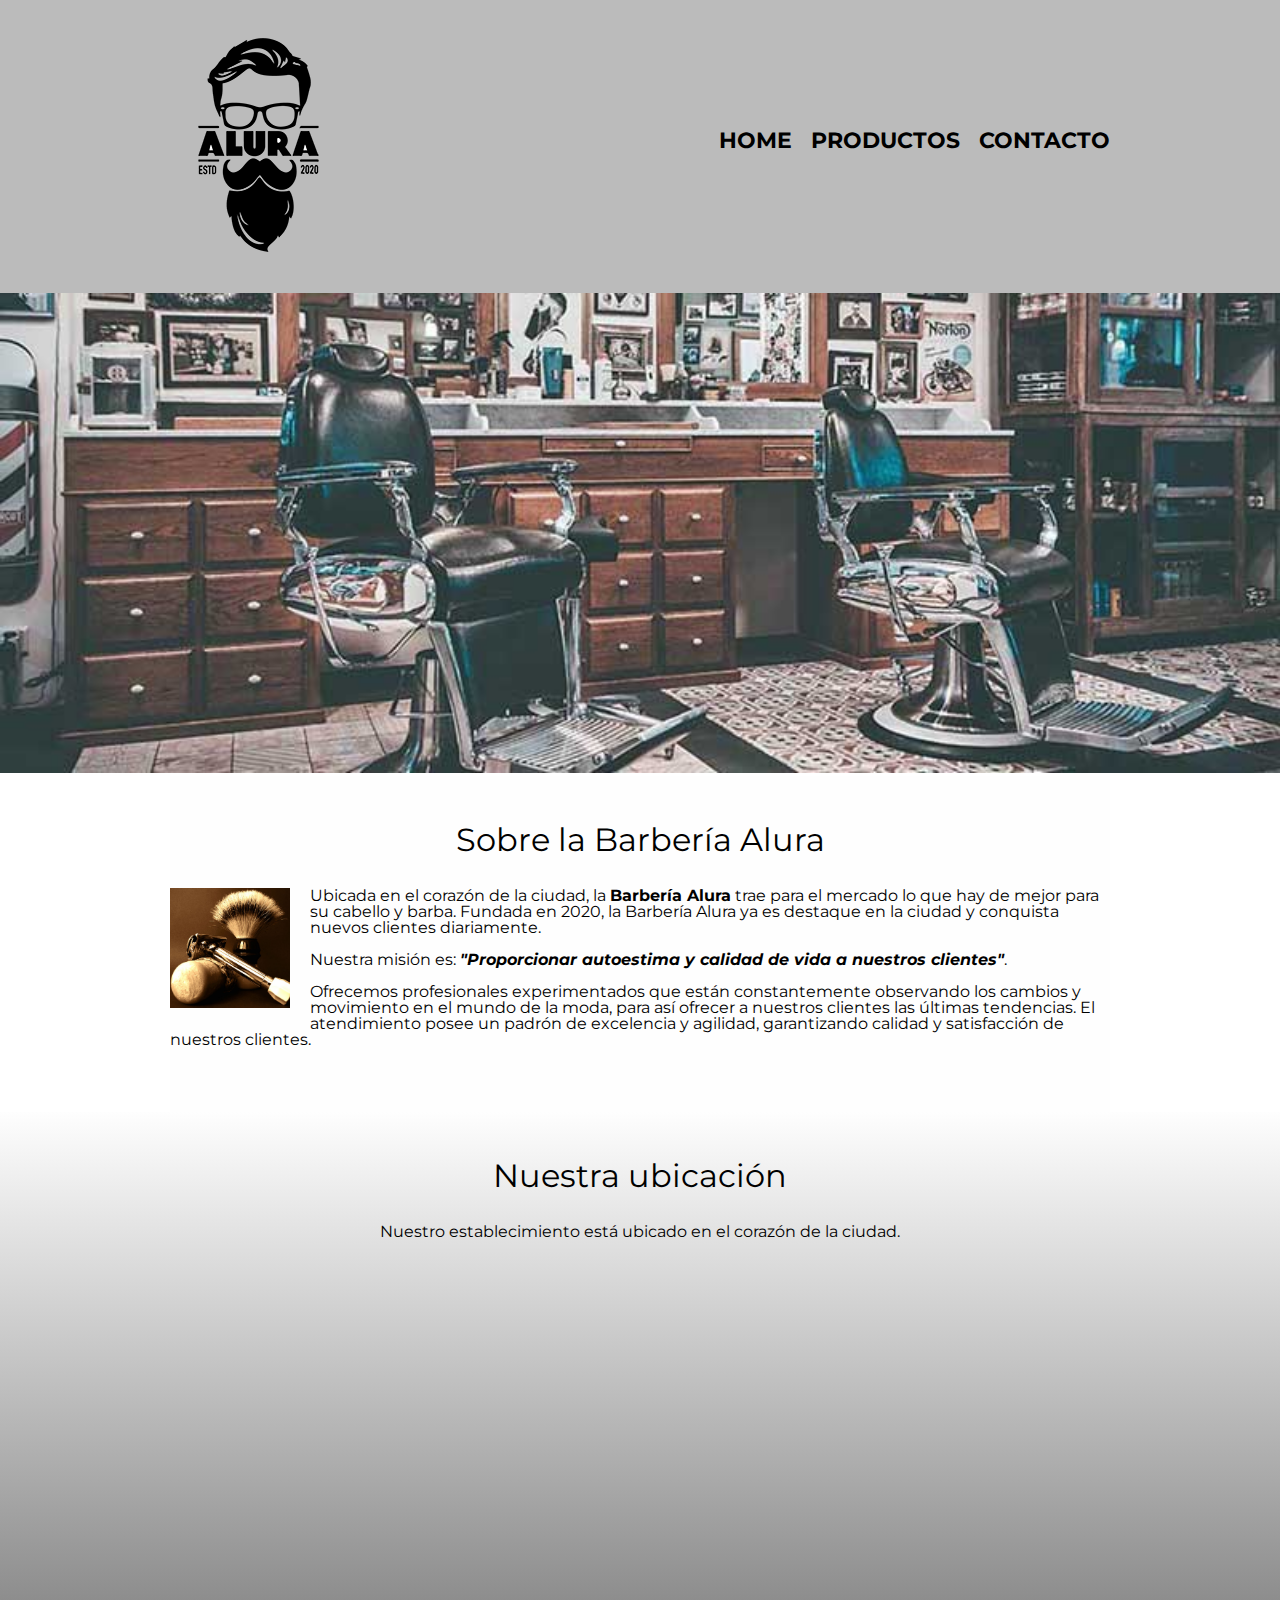
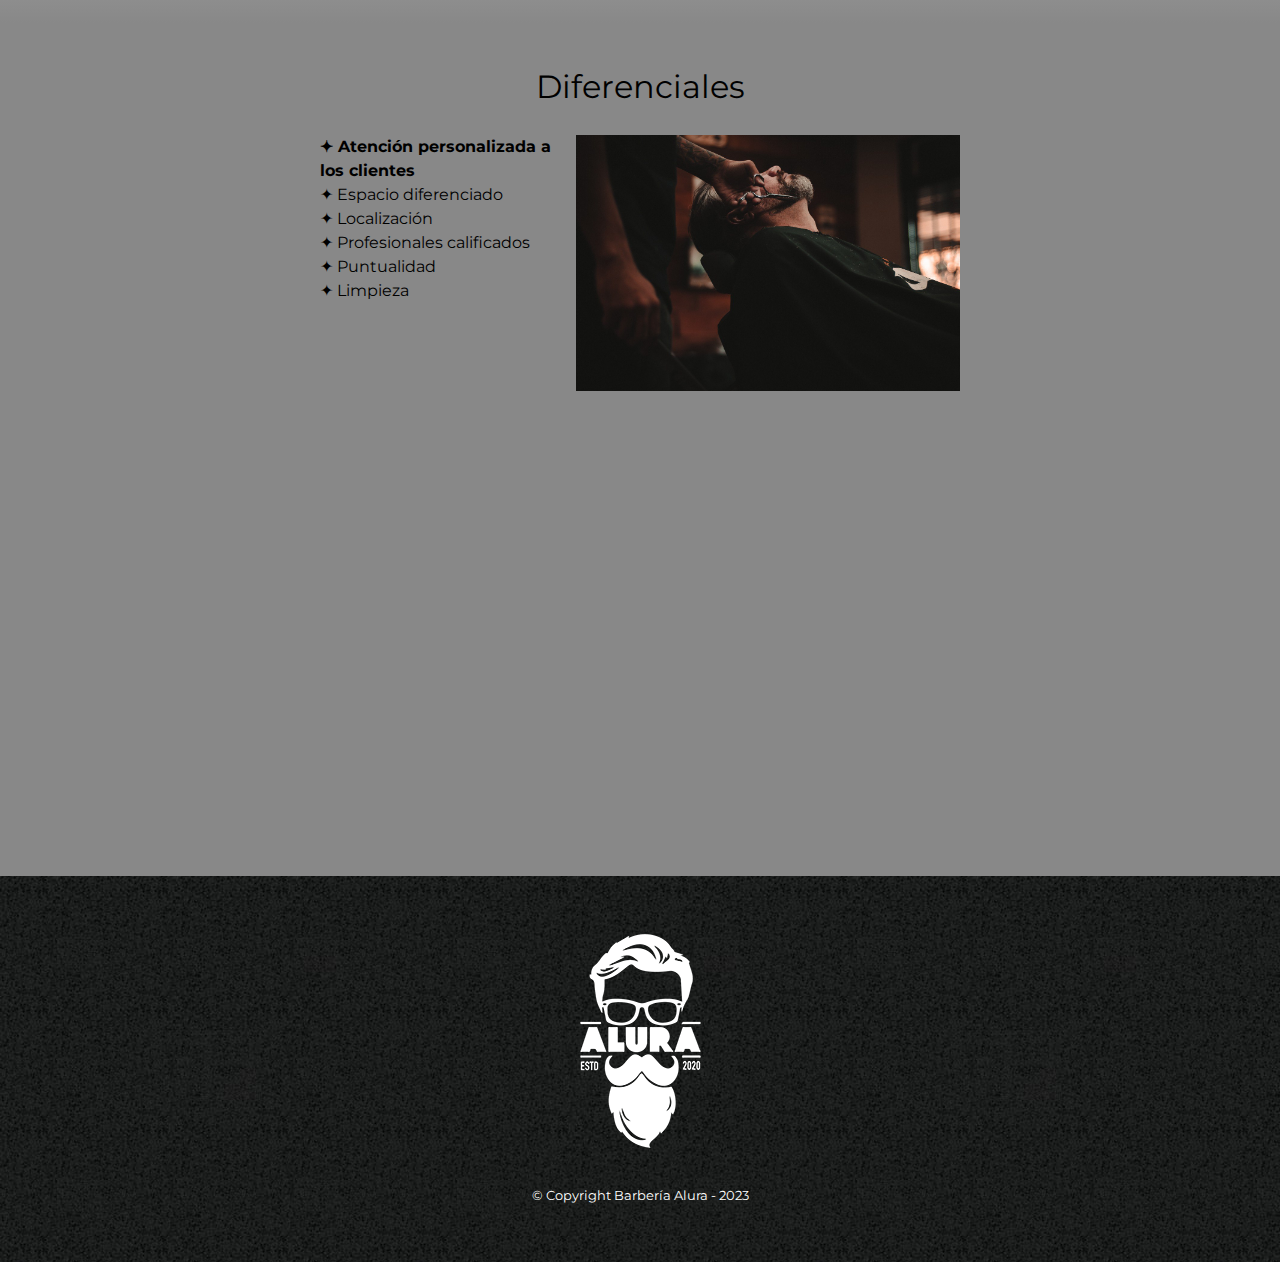
<file: index.html>
<!-- HTML -> Hyper Text Markup Language
tags -> Etiquetas -->
<!DOCTYPE HTML> <!--Pasar información para el navegador sobre cuál versión de HTML se está usando-->

<html lang="es"> <!--Declara todo lo que es del tipo  HTML, 
opción de traducción automática en un sistema operativo con idioma diferente-->
    <head> <!--Como buena práctica de programación se acostumbra estructurar el HTML colocando las informaciones que queremos pasar para el navegador en el head y las etiquetas de contenido en el body-->
        <meta charset="UTF-8"> <!--Diccionario/caracteres especiales y acentuación
        Otr aopción sería: <html lang="es"> 
        ------------------------------------
        Adaptar página a otros dispositivos-->
        <meta name="viewport" content="width=device-width">
        <title>Barbería Alura</title> <!--Título en la pestaña-->
        <link rel="stylesheet" href="reset.css">
        <link rel="stylesheet" href="style.css"> <!--Referenciamos a la carpeta de estilos-->
        <link rel="preconnect" href="https://fonts.googleapis.com">
        <link rel="preconnect" href="https://fonts.gstatic.com" crossorigin>
        <link href="https://fonts.googleapis.com/css2?family=Montserrat:wght@300&display=swap" rel="stylesheet">
    </head>

    <body>
        <header>
            <!--1280px de formato, ocupa el 70% de ese espacio
            auto para que ocupe el espacio en caso de ser una resolución diferente-->
            <div class="caja">
                <!--Para darle importancia al logo se usa h1 en la imagen-->
                <h1><img src="imagenes/logo.png"></h1>
                <!--Panel de navegación-->
                <nav>
                    <ul>
                        <!--<a> Anchor-->
                        <li><a href="index.html">Home</a></li>
                        <li><a href="productos.html">Productos</a></li>
                        <li><a href="contacto.html">Contacto</a></li>
                    </ul>
                </nav>
            </div>
        </header>

        <!--Usar id cuando se quieren alterar comportamientos.
        Usar class cuando se quieren alterar estilos.-->
        <img class="banner" src="banner/banner.jpg">

        <main>
            <section class="principal">
                <h2 class="titulo-principal">Sobre la Barbería Alura</h2>
    
                <img class="utensilios" src="imagenes/utensilios.jpg" alt="Utensilios de un barbero">

                <p>Ubicada en el corazón de la ciudad, la <strong>Barbería Alura</strong> trae para el mercado lo que hay de mejor para su cabello y barba. Fundada en 2020, la Barbería Alura ya es destaque en la ciudad y conquista nuevos clientes diariamente.</p>
        
                <p id="mision">Nuestra misión es: <em><strong>"Proporcionar autoestima y calidad de vida a nuestros clientes"</strong></em>.</p>
        
                <p>Ofrecemos profesionales experimentados que están constantemente observando los cambios y movimiento en el mundo de la moda, para así ofrecer a nuestros clientes las últimas tendencias. El atendimiento posee un padrón de excelencia y agilidad, garantizando calidad y satisfacción de nuestros clientes.</p>
            </section>

            <section class="mapa">
                <h3 class="titulo-principal">Nuestra ubicación</h3>
                <p>Nuestro establecimiento está ubicado en el corazón de la ciudad.</p>
                <!--Elementos gráficos o de video-->
                <div class="mapa-contenido">
                    <iframe src="https://www.google.com/maps/embed?pb=!1m18!1m12!1m3!1d14625.633579873502!2d-46.64339287686949!3d-23.589682090036707!2m3!1f0!2f0!3f0!3m2!1i1024!2i768!4f13.1!3m3!1m2!1s0x94ce5bd9bb943bf5%3A0x6f642995c970f0fe!2scaelum%20alura!5e0!3m2!1ses!2smx!4v1674526591664!5m2!1ses!2smx" width="100%" height="300" style="border:0;" allowfullscreen="" loading="lazy" referrerpolicy="no-referrer-when-downgrade"></iframe>
                </div>
            </section>
    
            <section class="diferenciales">
                <h3 class="titulo-principal">Diferenciales</h3>
            <!--Para referenciar una clase en "style.css" se usa un punto-->
                <div class="contenido-diferenciales">
                    <ul class="lista-diferenciales">
                        <li class="items">Atención personalizada a los clientes</li>
                        <li class="items">Espacio diferenciado</li>
                        <li class="items">Localización</li>
                        <li class="items">Profesionales calificados</li>
                        <li class="items">Puntualidad</li>
                        <li class="items">Limpieza</li>
                    </ul><img src="diferenciales/diferenciales.jpg" class="imagen-diferenciales">
                </div>
                <div class="video">
                    <iframe width="100%" height="315" src="https://www.youtube.com/embed/wcVVXUV0YUY" title="YouTube video player" frameborder="0" allow="accelerometer; autoplay; clipboard-write; encrypted-media; gyroscope; picture-in-picture; web-share" allowfullscreen></iframe>
                </div>
            </section>
        </main>
        <footer>
            <img src="imagenes/logo-blanco.png">
            <p class="copyright">&copy Copyright Barbería Alura - 2023</p>
        </footer>
    </body>
</html>
</file>
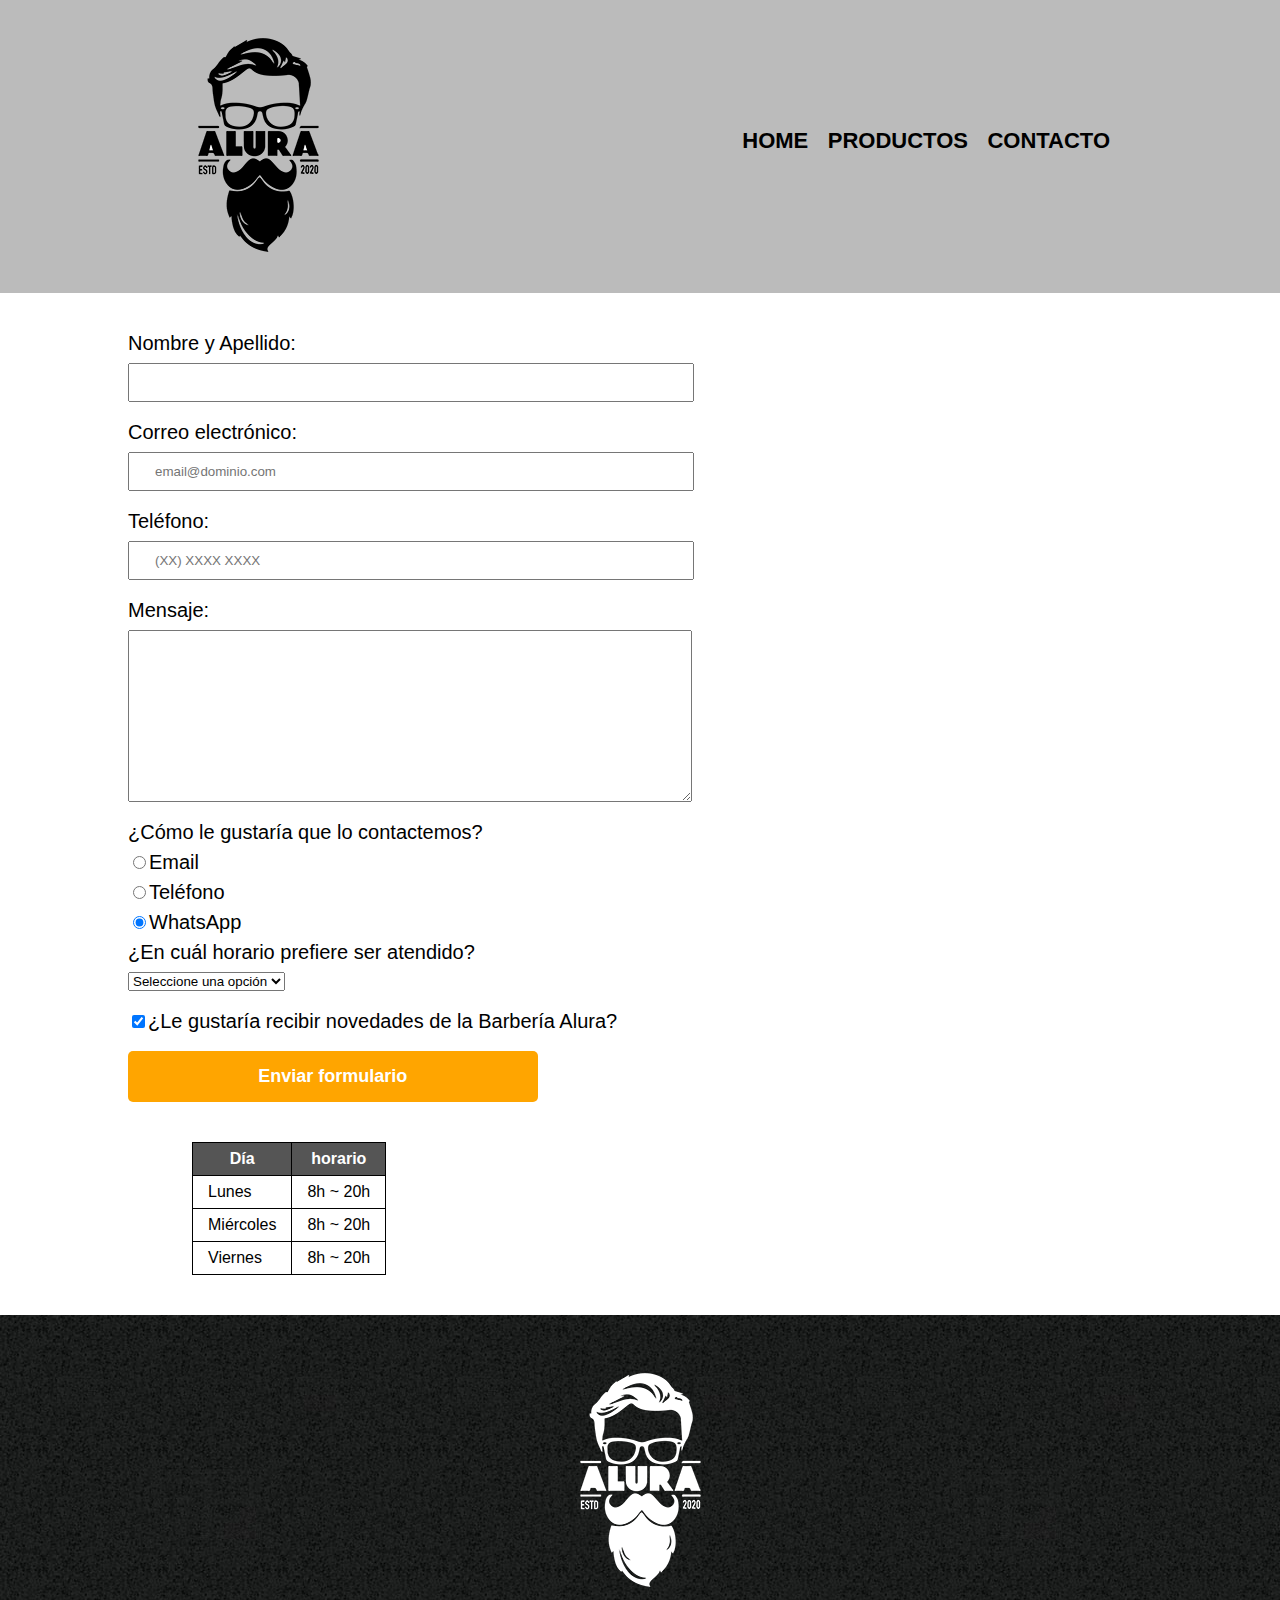
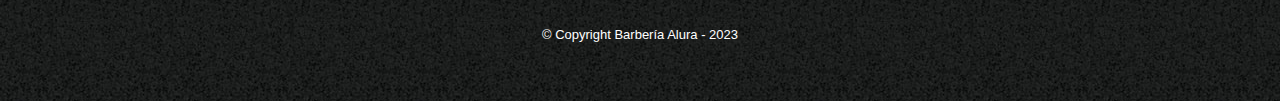
<file: contacto.html>
<!DOCTYPE html>

<html>
    <head>
        <meta charset="UTF-8">
        <title>Contacto - Barbería Alura</title>
        <link rel="stylesheet" href="reset.css">
        <link rel="stylesheet" href="style.css">
    </head>
    <body>
        <header>
            <!--1280px de formato, ocupa el 70% de ese espacio
            auto para que ocupe el espacio en caso de ser una resolución diferente-->
            <div class="caja">
                <!--Para darle importancia al logo se usa h1 en la imagen-->
                <h1><img src="imagenes/logo.png" alt="Logo de la Barbería Alura"></h1>
                <!--Por si no carga la imagen se usa alt-->
                <!--Panel de navegación-->
                <nav>
                    <ul>
                        <!--<a> Anchor-->
                        <li><a href="index.html">Home</a></li>
                        <li><a href="productos.html">Productos</a></li>
                        <li><a href="contacto.html">Contacto</a></li>
                    </ul>
                </nav>
            </div>
        </header>
        <main class="formulario">
            <!--Formulario-->
            <form>
                <label for="nombreapellido">Nombre y Apellido:</label>
                <input type="text" id = "nombreapellido" class="input-padron" required>

                <label for="correoelectronico">Correo electrónico:</label>
                <input type="email" id="correoelectronico" class="input-padron" required placeholder="email@dominio.com">

                <label for="telefono">Teléfono:</label>
                <input type="tel" id="telefono" class="input-padron" required placeholder="(XX) XXXX XXXX">

                <label for="mensaje">Mensaje:</label>
                <textarea cols="70" rows="10" id="mensaje" class="input-padron" required></textarea>

                <fieldset> <!--Hacen referencia a la misma cosa/evento/información.
                Además, no usa la etiqueta <p>-->
                    <legend>¿Cómo le gustaría que lo contactemos?</legend>

                    <!--La propiedad name solo se puede “completar” una vez, es por eso que, cuando seleccionamos uno de los ítems, 
                        se anula el otro, manteniendo solamente uno seleccionado.-->
                    <label for="radio-email"><input type="radio" name="contacto" value="email" id="radio-email">Email</label>

                    <label for="radio-telefono"><input type="radio" name="contacto" value="telefono" id="radio-telefono">Teléfono</label>

                    <label for="radio-whatsapp"><input type="radio" name="contacto" value="whatsapp" id="radio-whatsapp" checked>WhatsApp</label>
                </fieldset>

                <fieldset>
                    <legend>¿En cuál horario prefiere ser atendido?</legend>
                    <select>
                        <option selected disabled>Seleccione una opción</option>
                        <option>Mañana</option>
                        <option>Tarde</option>
                        <option>Noche</option>
                    </select>
                </fieldset>

                <label class="checkbox"><input type="checkbox" checked>¿Le gustaría recibir novedades de la Barbería Alura?</label>

                <input type="submit" value="Enviar formulario" class="enviar">
            </form>

            <table>
                <thead>
                    <tr><!--Lineas-->
                        <th>Día</th> <!--Columnas-->
                        <th>horario</th>
                    </tr>
                </thead>
                <tbody>
                    <tr>
                        <td>Lunes</td>
                        <td>8h ~ 20h</td>
                    </tr>
                    <tr>
                        <td>Miércoles</td>
                        <td>8h ~ 20h</td>
                    </tr>
                    <tr>
                        <td>Viernes</td>
                        <td>8h ~ 20h</td>
                    </tr>
                </tbody>                
            </table>

        </main>
        <footer>
            <img src="imagenes/logo-blanco.png" alt="Logo de la Barbería Alura">
            <p class="copyright">&copy Copyright Barbería Alura - 2023</p>
        </footer>
    </body>
</html>
</file>
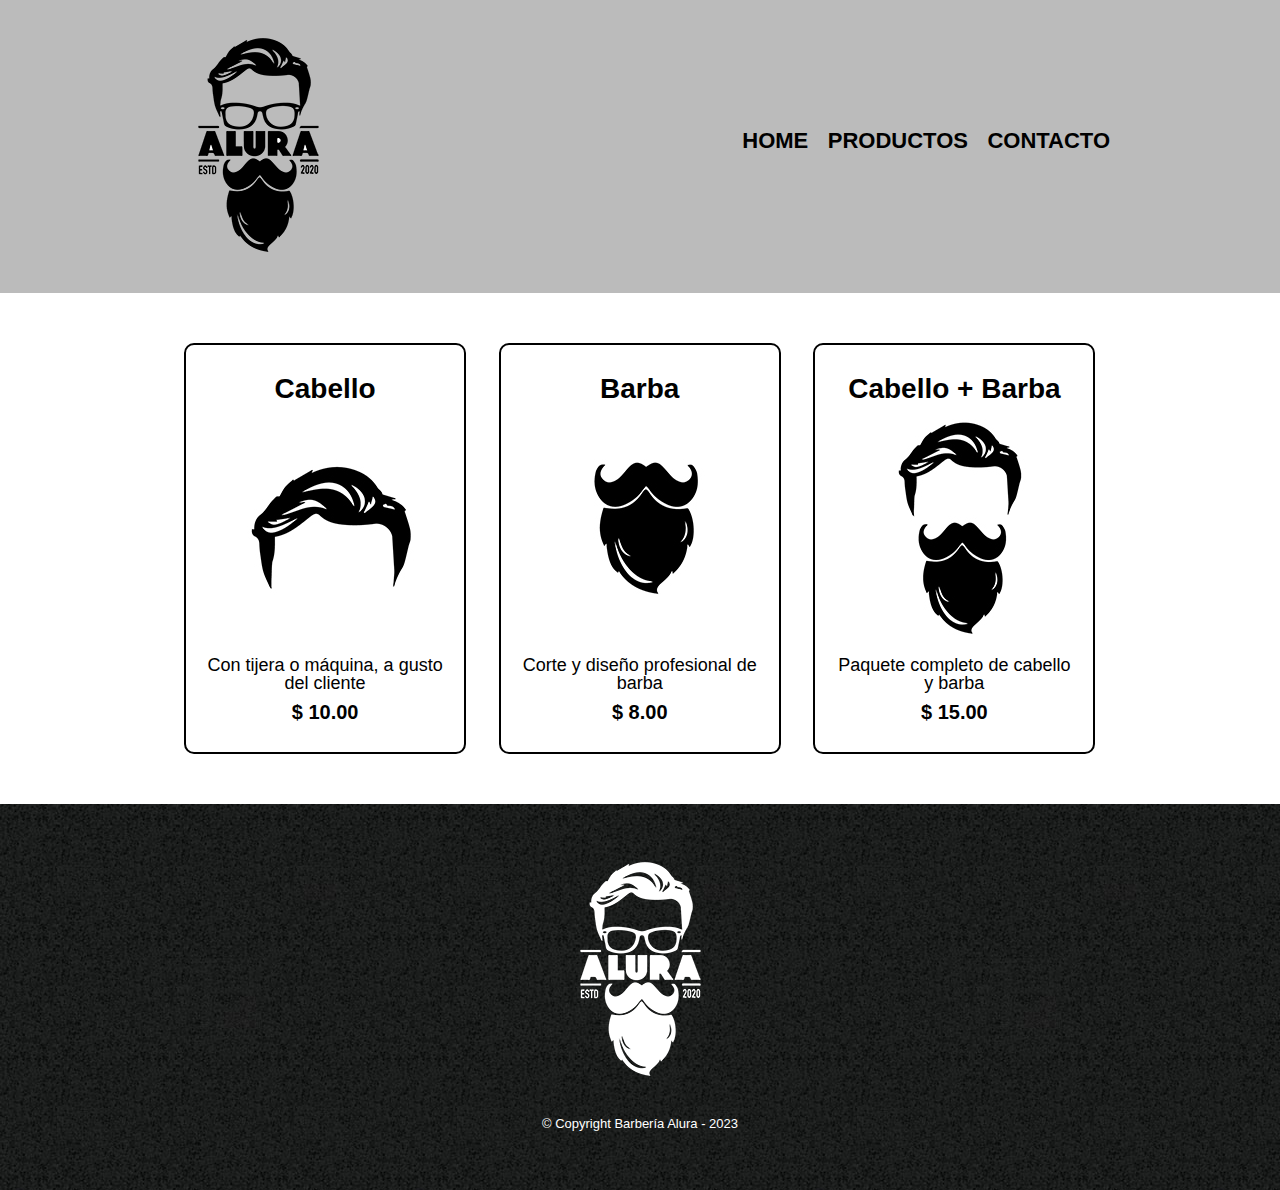
<file: productos.html>
<!DOCTYPE html>

<html>
    <head>
        <meta charset="UTF-8">
        <title>Productos - Barbería Alura</title>
        <link rel="stylesheet" href="reset.css">
        <link rel="stylesheet" href="style.css">
    </head>
    <body>
        <header>
            <!--1280px de formato, ocupa el 70% de ese espacio
            auto para que ocupe el espacio en caso de ser una resolución diferente-->
            <div class="caja">
                <!--Para darle importancia al logo se usa h1 en la imagen-->
                <h1><img src="imagenes/logo.png"></h1>
                <!--Panel de navegación-->
                <nav>
                    <ul>
                        <!--<a> Anchor-->
                        <li><a href="index.html">Home</a></li>
                        <li><a href="productos.html">Productos</a></li>
                        <li><a href="contacto.html">Contacto</a></li>
                    </ul>
                </nav>
            </div>
        </header>

        <main>
            <ul class="productos">
                <li>
                    <h2>Cabello</h2>
                    <img src="imagenes/cabello.jpg">
                    <p class="producto-descripcion">Con tijera o máquina, a gusto del cliente</p>
                    <p class="producto-precio">$ 10.00</p>
                </li>
                <li>
                    <h2>Barba</h2>
                    <img src="imagenes/barba.jpg">
                    <p class="producto-descripcion">Corte y diseño profesional de barba</p>
                    <p class="producto-precio">$ 8.00</p>
                </li>
                <li>
                    <h2>Cabello + Barba</h2>
                    <img src="imagenes/cabello+barba.jpg">
                    <p class="producto-descripcion">Paquete completo de cabello y barba</p>
                    <p class="producto-precio">$ 15.00</p>
                </li>
            </ul>
        </main>

        <footer>
            <img src="imagenes/logo-blanco.png">
            <p class="copyright">&copy Copyright Barbería Alura - 2023</p>
        </footer>
    </body>
</html>
</file>
<file: style.css>
body{
    font-family: 'Montserrat', sans-serif;
}

header{
    background-color: #BBBBBB;
    padding: 20px 0px;
}

.caja{
    width: 940px;
    position: relative;
    margin: 0 auto;
}

nav{
    position: absolute;
    top: 110px;
    right: 0px;
}

nav li{
    display: inline; /*Ocupan solo su espacio*/
    margin: 0 0 0 15px;
}

nav a{
    text-transform: uppercase;
    color: #000000;
    font-weight: bold;
    font-size: 22px;
    text-decoration: none;
}

nav a:hover{ /*Propiedad hover captura movimiento del mouse*/
    color: #C78C19;
    text-decoration: underline;
}

.productos{
    width: 940px;
    margin: 0 auto;
    padding: 50px;
}

.productos li{
    display: inline-block;
    text-align: center;
    width: 30%;
    vertical-align: top;
    margin: 0 1.5%;
    padding: 30px 20px; /*Espaciamiento interno*/
    box-sizing: border-box; /*Para no sobrepasar los 
    940px ya que tenemos el 99% ocupado con (1.5% * 6 + 30% * 3),
    el borde de cada uno de los items será el límite, es decir,
    no sobrepasa el 30% definido anteriormente de cada uno*/
    border: 2px solid #000000;
    /*border width, style, color */
    border-radius: 10px;
}

.productos li:hover{
    border-color: #C78C19;
}

.productos li:active{ /*Elemento activo - cuando se hace click*/
    border-color: #088C19;
}

.productos h2{
    font-size: 28px;
    font-weight: bold;
}

.productos li:hover h2{
    font-size: 31px;
}

.producto-descripcion{
    font-size: 18px;
}

.producto-precio{
    font-size: 20px;
    font-weight: bold;
    margin-top: 10px;
}

footer{
    text-align: center;
    background: url(imagenes/bg.jpg);
    padding: 40px;
}

.copyright{
    color: #FFFFFF;
    font-size: 13px;
    margin: 20px;
}

/*------------------------------------------
                    CONTACTO
--------------------------------------------*/
.formulario{
    width: 100%;
}

form{
    margin: 40px 10%;
}

form label, form legend{
    display: block; /*Cocupa el ancho máximo disponible*/
    font-size: 20px;
    margin: 0 0 10px;
}

.input-padron{
    display: block;
    margin: 0 0 20px; /*arriba, derecha, abajo*/
    padding: 10px 25px; /*superior/inferior - lados*/
    width: 50%;
}

.checkbox{
   margin: 20px 0; 
}

.enviar{
    width: 40%;
    padding: 15px 0;
    font-size: 18px;
    font-weight: bold;
    color: white;
    background: orange;
    border: none;
    border-radius: 5px;
    transition: 1s all;
    cursor: pointer;
}

.enviar:hover{
    background: darkorange;
    transform: scale(1.2);
}

table{
    margin: 40px 15%;
}

thead{
    background: #555555;
    color: white;
    font-weight: bold;
}

td, th{
    border: 1px solid black;
    padding: 8px 15px;
}

/*----------------------------------------
            CSS para HOME
----------------------------------------*/
.banner{
    width: 100%;
}

.principal{
    padding: 3em 0;
    background: #FEFEFE;
    width: 940px;
    margin: 0 auto;
}

.titulo-principal{
    text-align: center;
    font-size: 2em;
    margin: 0 0 1em;
    /*Cualquier configuración después del título limpiar a la izquierda*/
    clear: left;
}

.principal p{
    margin: 0 0 1em;
}

.principal strong{
    font-weight: bold;
}

.principal em{
    font-style: italic;
}

.utensilios{
    width: 120px;
    /*Para poner el texto a lado*/
    float: left;
    margin: 0 20px 20px 0;
    /*superior, derecha, inferior e izquierda*/
}

.mapa{
    padding: 3em 0;
    /*Gradiente: degradar colores de fondo,
    se pueden poner grados, ej: linear-gradient(45deg, orange, red, black)*/
    background: linear-gradient(#FEFEFE, #888888);
}

.mapa p{
    margin: 0 0 2em;
    text-align: center;
}

.mapa-contenido{
    width: 940px;
    margin: 0 auto;
}

.diferenciales{
    padding: 3em 0;
    background: #888888;
}

.contenido-diferenciales{
    width: 640px;
    margin: 0 auto 100px auto;
}

.lista-diferenciales{
    width: 40%;
    display: inline-block;
    vertical-align: top;
}

.items{
    /*Espacio entre ellos*/
    line-height: 1.5;
}

.items:before{
    content: "✦ ";
}

/*Pseudo clases - primer hijo/elemento*/
.items:first-child{
    font-weight: bold;
}

.imagen-diferenciales{
    width: 60%;
    transition: 400ms;
}

.imagen-diferenciales:hover{
    /*Opacidad*/
    opacity: 0.3;
    /*Sombra (horizontal, vertical, difuminado, expansión, color de sombra)
    se puede poner valores negativos para los otros lados*/
    box-shadow: 10px 10px 30px 15px black;
}

.video{
    width: 560px;
    margin: 1em auto;
}

/*Adaptar una pantalla
Si encuentra una pantalla con máximo 480px:*/
/*QUERIES*/
@media screen and (max-width:480px){
    /*HOME*/
    h1{
        text-align: center;
    }

    nav{
        position: static;
    }

    .caja, .principal, .mapa-contenido, .contenido-diferenciales, .video{
        width: auto;
    }

    .lista-diferenciales, .imagen-diferenciales{
        width: 100%;
        margin: 10px 0;
    }
}

/* --------------------------------------
elemento > hijo
Ejemplo:
main > p{

}

Seleccionar párrafo que está después de la imagen
img + p{

}

A todos los párrafos después de la imagen
img ~ p{

}

Aplicar a todos excepto al párrafo con mision
.principal p:not(#mision){

}
-----------------------------------------
Jerarquía en CSS
1. Inline (1000)
2. ID (100)
3. Class (10)
4. Etiqueta (1)
Ej: form p = 1 + 1 = 2
         p = 1 
Toma en cuenta el peso de cada uno
------------------------------------------
Pseudo elementos
.titulo-principal:first-letter{
    font-weight: bold;
}

p:first-line{
    font-style: italic;
}
--------------------------------------------
TAMAÑOS, ejemplo de cálculo de tamaño de imagen
para adecuarse a las medidadas de pantalla
width: calc(40% - (26px *4))
*/
</file>
